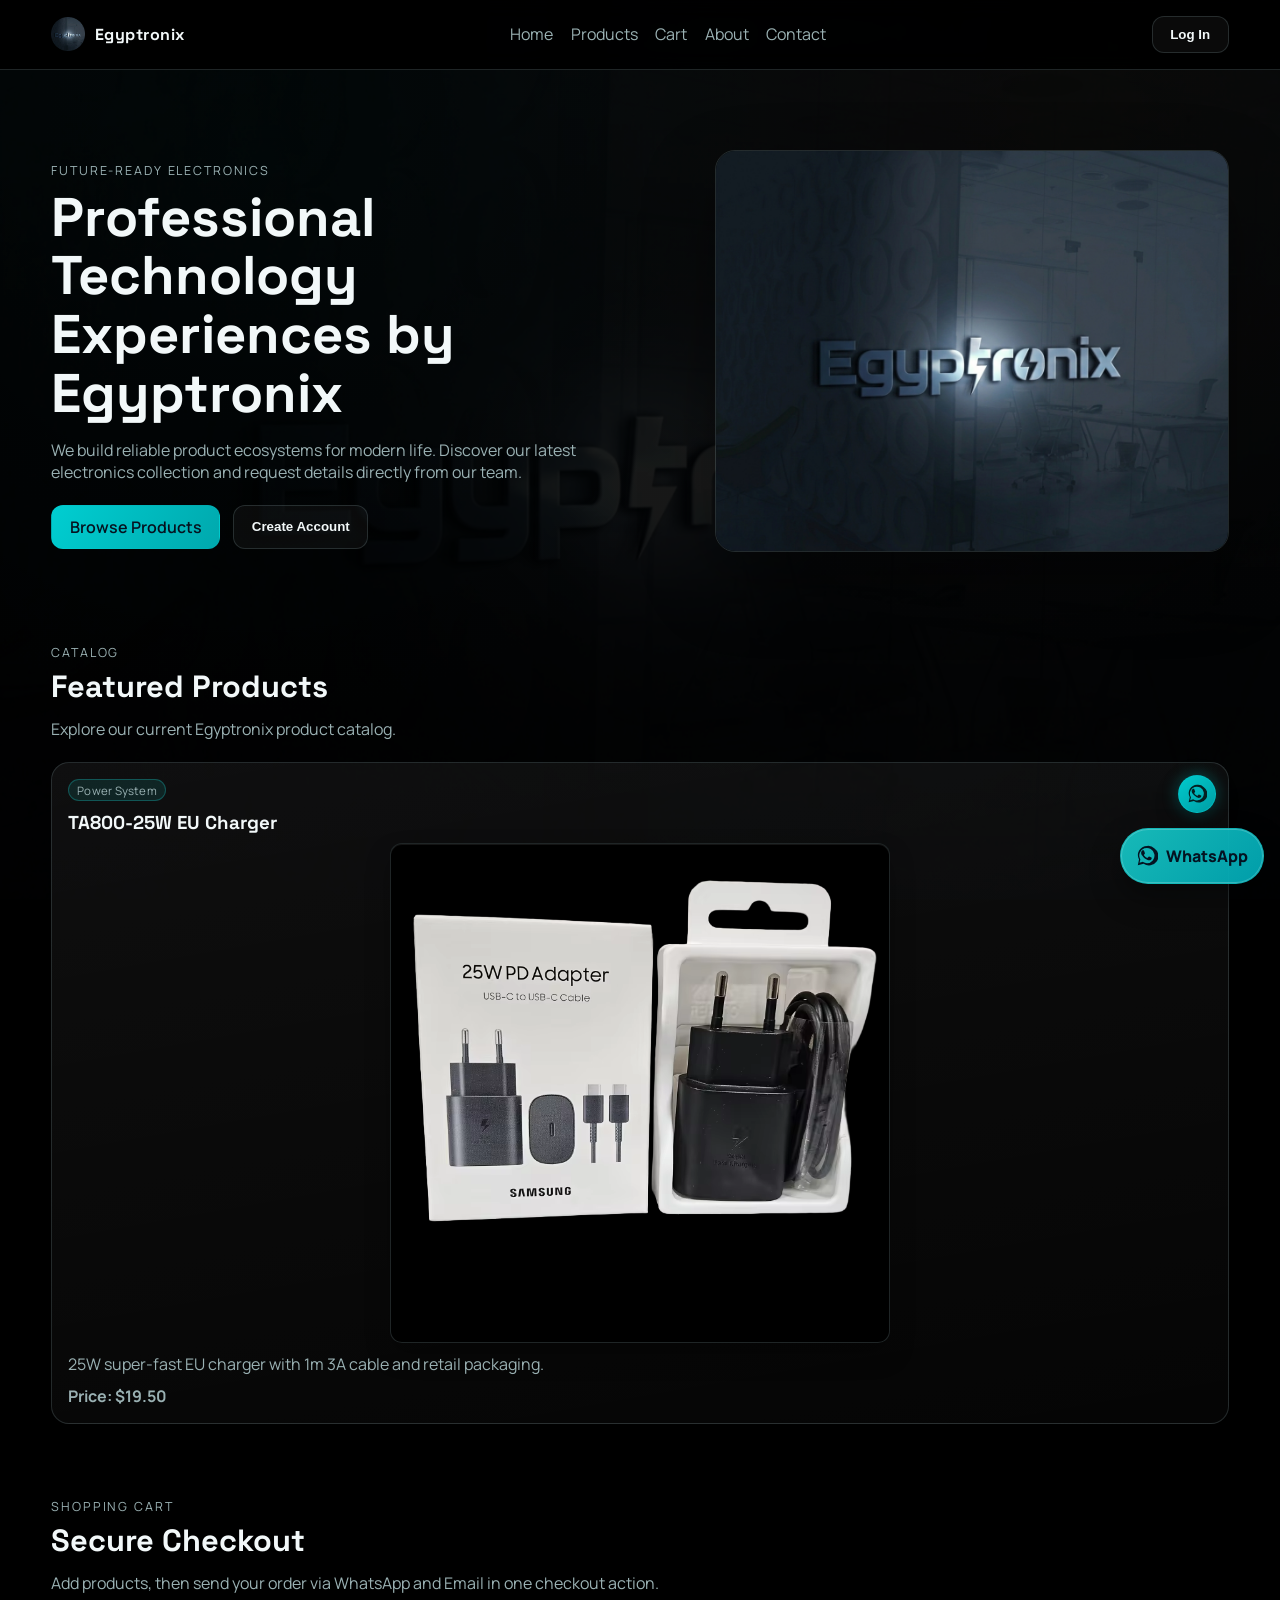
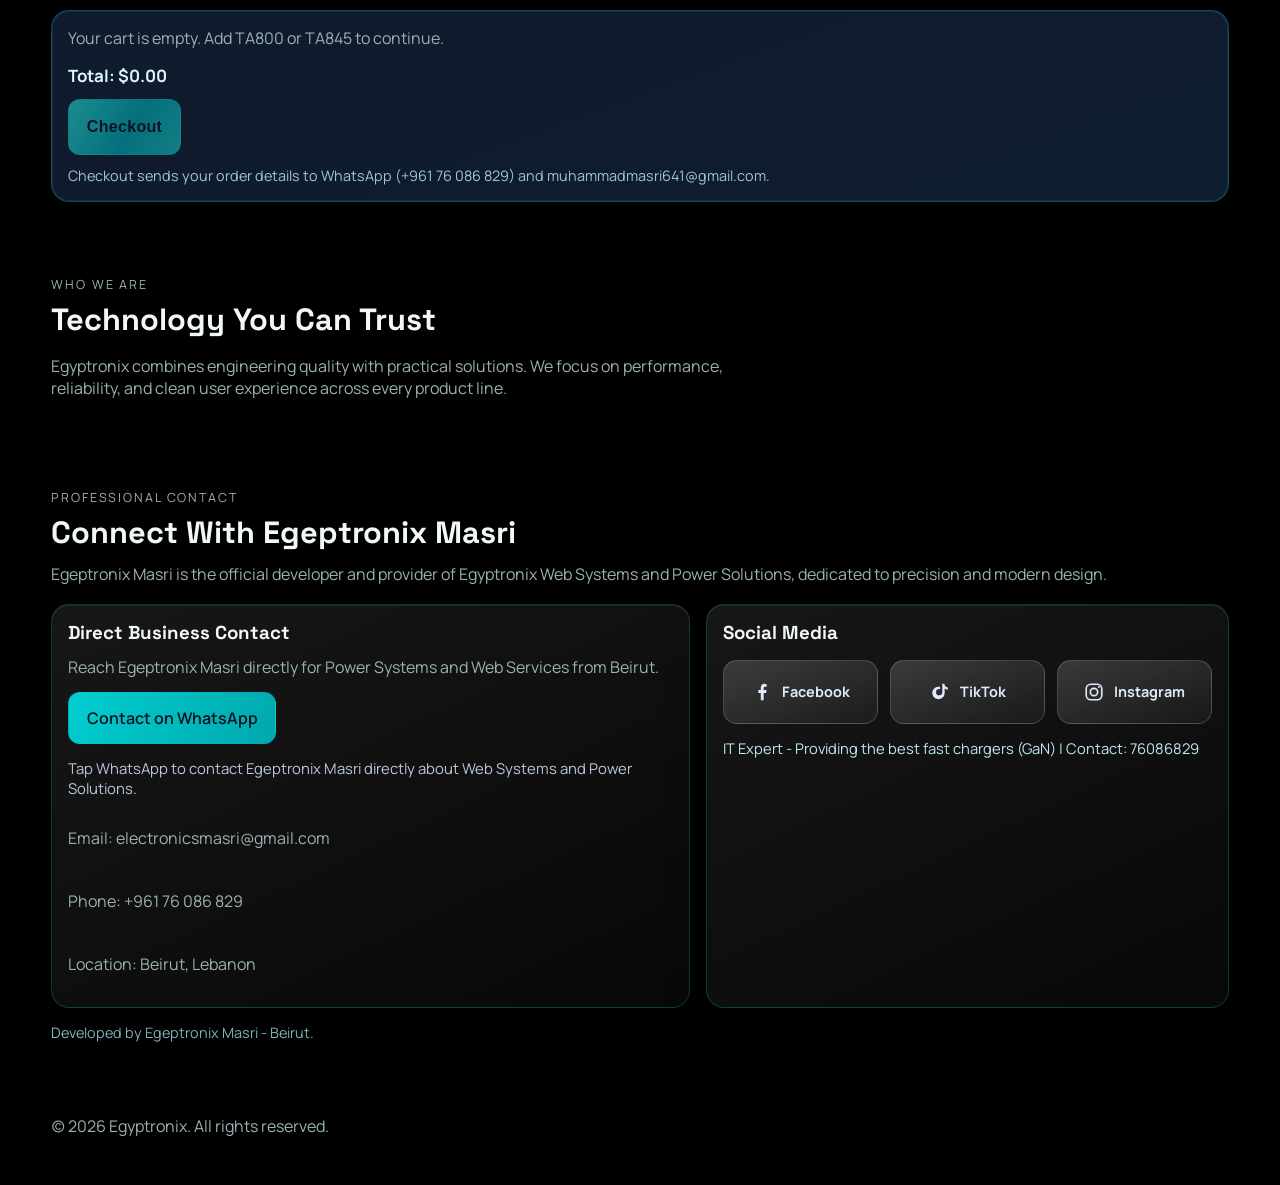
<file: index.html>
<!DOCTYPE html>
<html lang="en">

<head>
  <meta charset="UTF-8">
  <meta name="viewport" content="width=device-width, initial-scale=1.0">
  <title>Egyptronix | Smart Technology Solutions</title>
  <meta name="description"
    content="Egyptronix delivers modern electronics and smart technology solutions for homes and businesses.">
  <link rel="icon" type="image/png" href="Logo.png">
  <link rel="preconnect" href="https://fonts.googleapis.com">
  <link rel="preconnect" href="https://fonts.gstatic.com" crossorigin>
  <link
    href="https://fonts.googleapis.com/css2?family=Space+Grotesk:wght@400;500;700&family=Manrope:wght@400;600;700&display=swap"
    rel="stylesheet">
  <link rel="stylesheet" href="style.css">
</head>

<body>
  <img class="body-bg-image" src="Logo.png" alt="Egyptronix background">
  <div class="page-bg"></div>
  <header class="topbar">
    <a class="brand" href="#home" aria-label="Egyptronix Home">
      <img src="Egyptronix.png" alt="Egyptronix logo">
      <span>Egyptronix</span>
    </a>
    <nav class="nav-links" aria-label="Main navigation">
      <a href="#home">Home</a>
      <a href="#products">Products</a>
      <a href="#cart">Cart</a>
      <a href="#about">About</a>
      <a href="#contact">Contact</a>
    </nav>
    <div class="auth-actions">
      <button id="loginBtn" class="btn btn-ghost">Log In</button>
      <button id="logoutBtn" class="btn btn-ghost hidden">Log Out</button>
    </div>
  </header>

  <main>
    <section class="hero" id="home">
      <div class="hero-copy">
        <p class="kicker">Future-Ready Electronics</p>
        <h1>Professional Technology Experiences by Egyptronix</h1>
        <p>
          We build reliable product ecosystems for modern life. Discover our latest electronics collection and request
          details directly from our team.
        </p>
        <div class="hero-cta">
          <a class="btn btn-primary" href="#products">Browse Products</a>
          <button id="openRegisterBtn" class="btn btn-ghost">Create Account</button>
        </div>
      </div>
      <div class="hero-media">
        <img src="Logo.png" alt="Egyptronix technology showcase">
      </div>
    </section>

    <section class="section products" id="products">
      <div class="section-head">
        <p class="kicker">Catalog</p>
        <h2>Featured Products</h2>
        <p>Explore our current Egyptronix product catalog.</p>
      </div>
      <div id="productGrid" class="product-grid" aria-live="polite"></div>
    </section>

    <section class="section cart-section" id="cart">
      <div class="section-head">
        <p class="kicker">Shopping Cart</p>
        <h2>Secure Checkout</h2>
        <p>Add products, then send your order via WhatsApp and Email in one checkout action.</p>
      </div>
      <article class="card cart-shell">
        <div id="cartItems" class="cart-items" aria-live="polite"></div>
        <p id="cartTotal" class="cart-total">Total: $0.00</p>
        <button id="checkoutBtn" type="button" class="btn btn-checkout" disabled>Checkout</button>
        <p class="cart-note">
          Checkout sends your order details to WhatsApp (+961 76 086 829) and
          muhammadmasri641@gmail.com.
        </p>
      </article>
    </section>

    <section class="section about" id="about">
      <div class="section-head">
        <p class="kicker">Who We Are</p>
        <h2>Technology You Can Trust</h2>
      </div>
      <p>
        Egyptronix combines engineering quality with practical solutions. We focus on performance, reliability, and
        clean user experience across every product line.
      </p>
    </section>

    <section class="section admin hidden" id="adminSection">
      <div class="section-head">
        <p class="kicker">Authorization Area</p>
        <h2>Admin Panel</h2>
        <p>Only users with the <strong>admin</strong> role can access this section.</p>
      </div>
      <form id="productForm" class="card form-card">
        <h3>Add Product (Admin Only)</h3>
        <label for="productName">Product Name</label>
        <input id="productName" required>
        <label for="productDesc">Description</label>
        <textarea id="productDesc" rows="3" required></textarea>
        <label for="productCategory">Category</label>
        <input id="productCategory" required>
        <button type="submit" class="btn btn-primary">Add Product</button>
      </form>
    </section>

    <section class="section contact" id="contact">
      <div class="section-head">
        <p class="kicker">Professional Contact</p>
        <h2>Connect With Egeptronix Masri</h2>
        <p>
          Egeptronix Masri is the official developer and provider of Egyptronix Web Systems and Power Solutions,
          dedicated to precision and modern design.
        </p>
      </div>
      <div class="contact-shell">
        <article class="card contact-panel">
          <h3 class="contact-title">Direct Business Contact</h3>
          <p class="contact-intro">
            Reach Egeptronix Masri directly for Power Systems and Web Services from Beirut.
          </p>
          <a class="btn btn-primary whatsapp-direct-btn" data-whatsapp-link href="#"
            aria-label="Contact Egeptronix Masri on WhatsApp">
            Contact on WhatsApp
          </a>
          <p id="whatsAppHint" class="contact-hint">
            Instant response channel for technical consultation and project inquiries.
          </p>
          <div class="contact-grid">
            <p>Email: electronicsmasri@gmail.com</p>
            <p>Phone: +961 76 086 829</p>
            <p>Location: Beirut, Lebanon</p>
          </div>
        </article>

        <aside class="card contact-cta-board" aria-label="Egeptronix Masri social media channels">
          <h3>Social Media</h3>
          <div class="social-links" aria-label="Egeptronix Masri social media links">
            <a class="social-glass" data-social-link="facebook" href="https://www.facebook.com/EgeptronixMasri"
              target="_blank" rel="noopener noreferrer" aria-label="Open official Egeptronix Masri Facebook profile">
              <svg viewBox="0 0 24 24" aria-hidden="true">
                <path
                  d="M13.8 21v-8h2.7l.4-3.1h-3.1V8c0-.9.3-1.6 1.6-1.6h1.7V3.5A20.8 20.8 0 0 0 14.7 3c-2.4 0-4 1.5-4 4.3v2.4H8V13h2.7v8h3.1Z"
                  fill="currentColor" />
              </svg>
              <span>Facebook</span>
            </a>
            <a class="social-glass" data-social-link="tiktok" href="https://www.tiktok.com/@masrielectronics8"
              target="_blank" rel="noopener noreferrer" aria-label="Open @masrielectronics8 TikTok profile">
              <svg viewBox="0 0 24 24" aria-hidden="true">
                <path
                  d="M14.5 3v9.2a3.4 3.4 0 1 1-3.4-3.4c.3 0 .6 0 .9.1V6.4a6.8 6.8 0 1 0 5.1 6.6V8.3c1 .8 2.2 1.2 3.5 1.3V7a3.9 3.9 0 0 1-2.1-.7A4 4 0 0 1 16.8 3h-2.3Z"
                  fill="currentColor" />
              </svg>
              <span>TikTok</span>
            </a>
            <a class="social-glass" data-social-link="instagram" href="https://www.instagram.com/egyptronix"
              target="_blank" rel="noopener noreferrer" aria-label="Open Egyptronix Instagram profile">
              <svg viewBox="0 0 24 24" aria-hidden="true">
                <rect x="3.5" y="3.5" width="17" height="17" rx="5" ry="5" fill="none" stroke="currentColor"
                  stroke-width="1.8" />
                <circle cx="12" cy="12" r="4" fill="none" stroke="currentColor" stroke-width="1.8" />
                <circle cx="17.4" cy="6.6" r="1.1" fill="currentColor" />
              </svg>
              <span>Instagram</span>
            </a>
          </div>
          <p class="social-profile-note">IT Expert - Providing the best fast chargers (GaN) | Contact: 76086829</p>
        </aside>
      </div>
      <p class="developer-tag">Developed by Egeptronix Masri - Beirut.</p>
    </section>
  </main>
  <a class="whatsapp-fab" data-whatsapp-link href="#" aria-label="Open WhatsApp chat with Egeptronix Masri">
    <svg viewBox="0 0 24 24" aria-hidden="true">
      <path
        d="M20.2 3.8A9.85 9.85 0 0 0 12 1a10 10 0 0 0-8.7 14.9L2 22l6.3-1.6A10 10 0 1 0 20.2 3.8Zm-8.2 16a8.25 8.25 0 0 1-4.2-1.2l-.3-.2-3.7 1 1-3.6-.2-.3a8.3 8.3 0 1 1 7.4 4.3Zm4.6-6.2c-.3-.2-1.8-.9-2.1-1s-.5-.2-.7.2-.8 1-1 1.2-.4.2-.7 0a6.7 6.7 0 0 1-2-1.2 7.3 7.3 0 0 1-1.4-1.7c-.2-.3 0-.5.2-.7.2-.2.3-.4.5-.6.1-.2.2-.3.3-.5s0-.4 0-.5-.7-1.8-1-2.5c-.2-.6-.5-.5-.7-.5h-.6c-.2 0-.5.1-.8.4s-1 1-1 2.4 1 2.7 1.2 2.9 2 3.1 4.8 4.3c2.8 1.2 2.8.8 3.3.8.5 0 1.8-.7 2-1.4.3-.7.3-1.3.2-1.4-.2-.1-.4-.2-.7-.4Z"
        fill="currentColor" />
    </svg>
    <span>WhatsApp</span>
  </a>
  <footer class="site-footer">
    <p>(c) <span id="currentYear"></span> Egyptronix. All rights reserved.</p>
  </footer>

  <dialog id="productDetailsModal" class="product-modal">
    <article class="product-modal-card">
      <div class="product-modal-head">
        <h3 id="productModalName">Product</h3>
        <button id="closeProductModalBtn" type="button" class="btn btn-ghost product-modal-close">Close</button>
      </div>
      <p id="productModalCategory" class="pill">Category</p>

      <section class="product-modal-media product-modal-gallery" aria-label="Product image gallery">
        <img id="productModalImage" class="product-modal-image" src="TA800-25W.png" alt="Egyptronix product image">
        <div id="productModalThumbs" class="product-modal-thumbs" aria-label="Product image gallery"></div>
      </section>

      <div class="product-modal-price-offer">
        <p id="productModalPrice" class="price-note product-modal-price">Price</p>
        <span class="product-modal-discount">March Expo 10% OFF</span>
      </div>

      <p id="productModalDescription" class="product-modal-description"></p>
      <ul id="productModalSpecs" class="product-modal-specs"></ul>

      <div class="product-modal-variations">
        <section class="variation-group" aria-label="Color options">
          <p class="variation-title">Color</p>
          <div class="variation-options" data-variation-group="color">
            <button type="button" class="variation-btn" data-variation-group="color" data-variation-value="Black">Black</button>
            <button type="button" class="variation-btn" data-variation-group="color" data-variation-value="White">White</button>
          </div>
        </section>
        <section class="variation-group" aria-label="Socket options">
          <p class="variation-title">Socket Standard</p>
          <div class="variation-options" data-variation-group="socket">
            <button type="button" class="variation-btn" data-variation-group="socket" data-variation-value="EU">EU</button>
            <button type="button" class="variation-btn" data-variation-group="socket" data-variation-value="US">US</button>
          </div>
        </section>
      </div>

      <p id="productModalStatus" class="buy-confirmation" aria-live="polite">Preparing secure checkout...</p>

      <div class="product-modal-proof" aria-label="Social trust verification">
        <a id="productModalFacebook" class="proof-link" href="https://www.facebook.com/EgeptronixMasri" target="_blank"
          rel="noopener noreferrer" aria-label="Verify on Facebook">
          <svg viewBox="0 0 24 24" aria-hidden="true">
            <path
              d="M13.8 21v-8h2.7l.4-3.1h-3.1V8c0-.9.3-1.6 1.6-1.6h1.7V3.5A20.8 20.8 0 0 0 14.7 3c-2.4 0-4 1.5-4 4.3v2.4H8V13h2.7v8h3.1Z"
              fill="currentColor" />
          </svg>
          <span>Facebook</span>
        </a>
        <a id="productModalTikTok" class="proof-link" href="https://www.tiktok.com/@masrielectronics8" target="_blank"
          rel="noopener noreferrer" aria-label="Verify on TikTok">
          <svg viewBox="0 0 24 24" aria-hidden="true">
            <path
              d="M14.5 3v9.2a3.4 3.4 0 1 1-3.4-3.4c.3 0 .6 0 .9.1V6.4a6.8 6.8 0 1 0 5.1 6.6V8.3c1 .8 2.2 1.2 3.5 1.3V7a3.9 3.9 0 0 1-2.1-.7A4 4 0 0 1 16.8 3h-2.3Z"
              fill="currentColor" />
          </svg>
          <span>TikTok</span>
        </a>
      </div>

      <div class="product-modal-action-bar">
        <button id="productModalAddToCartBtn" type="button" class="btn btn-ghost modal-cart-btn"
          aria-label="Add to Cart">
          <svg viewBox="0 0 24 24" aria-hidden="true">
            <path d="M7 6h14l-1.5 8.5a2 2 0 0 1-2 1.5H9.4a2 2 0 0 1-2-1.6L5.4 4.8H3" fill="none" stroke="currentColor" stroke-width="1.8" stroke-linecap="round" stroke-linejoin="round" />
            <circle cx="10" cy="20" r="1.4" fill="currentColor" />
            <circle cx="17" cy="20" r="1.4" fill="currentColor" />
          </svg>
          <span>Add to Cart</span>
        </button>
        <button id="productModalChatBtn" type="button" class="btn btn-ghost modal-chat-btn">Chat Now</button>
        <button id="productModalStartOrderBtn" type="button" class="btn btn-primary modal-order-btn">Start Order</button>
      </div>
    </article>
  </dialog>

  <dialog id="authModal" class="auth-modal">
    <div class="modal-tabs">
      <button id="tabLogin" class="tab active">Log In</button>
      <button id="tabRegister" class="tab">Register</button>
    </div>
    <form id="loginForm" class="auth-form">
      <h3>Welcome Back</h3>
      <label for="loginEmail">Email</label>
      <input id="loginEmail" type="email" required>
      <label for="loginPassword">Password</label>
      <input id="loginPassword" type="password" required>
      <button type="submit" class="btn btn-primary">Log In</button>
    </form>
    <form id="registerForm" class="auth-form hidden">
      <h3>Create Account</h3>
      <label for="registerName">Full Name</label>
      <input id="registerName" required>
      <label for="registerEmail">Email</label>
      <input id="registerEmail" type="email" required>
      <label for="registerPassword">Password</label>
      <input id="registerPassword" type="password" minlength="6" required>
      <button type="submit" class="btn btn-primary">Register</button>
    </form>
    <button id="closeModalBtn" class="btn btn-ghost btn-close">Close</button>
  </dialog>

  <script src="script.js"></script>
</body>

</html>
</file>
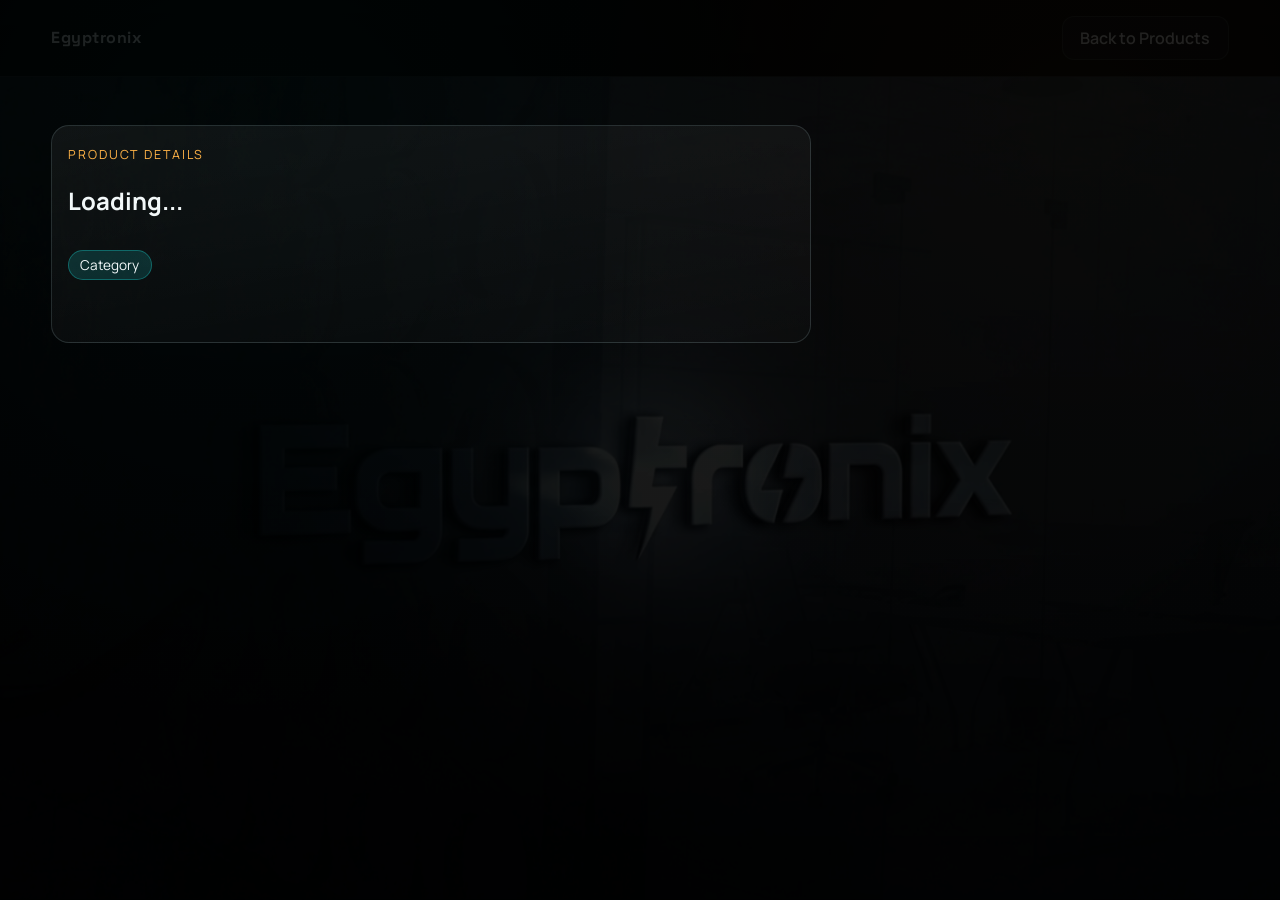
<file: details.html>
<!DOCTYPE html>
<html lang="en">

<head>
  <meta charset="UTF-8">
  <meta name="viewport" content="width=device-width, initial-scale=1.0">
  <title>Product Details | Egyptronix</title>
  <link rel="icon" type="image/png" href="Logo.png">
  <link rel="preconnect" href="https://fonts.googleapis.com">
  <link rel="preconnect" href="https://fonts.gstatic.com" crossorigin>
  <link
    href="https://fonts.googleapis.com/css2?family=Space+Grotesk:wght@400;500;700&family=Manrope:wght@400;600;700&display=swap"
    rel="stylesheet">
  <link rel="stylesheet" href="style.css">
</head>

<body class="details-body">
  <img class="body-bg-image" src="Logo.png" alt="Egyptronix background">
  <div class="page-bg"></div>
  <header class="topbar">
    <a class="brand" href="index.html" aria-label="Back to Egyptronix Home">
      <span>Egyptronix</span>
    </a>
    <a class="btn btn-ghost" href="index.html#products">Back to Products</a>
  </header>

  <main class="details-main">
    <article id="detailsCard" class="card details-card">
      <p class="kicker">Product Details</p>
      <h1 id="detailsName">Loading...</h1>
      <p id="detailsCategory" class="pill">Category</p>
      <div class="details-media">
        <p id="detailsPrice" class="price-note details-price hidden"></p>
      </div>
      <p id="detailsDescription"></p>

      <section id="videoPreviewCard" class="video-preview-card" aria-hidden="true">
        <p class="kicker">Video Preview</p>
        <h3 id="videoPreviewTitle">Watch The Product In Action</h3>
        <p id="videoPreviewDescription">
          See how this charger performs in a real-world review before placing your order.
        </p>
        <a id="videoPreviewLink" class="btn btn-primary video-preview-btn" href="#" target="_blank"
          rel="noopener noreferrer">
          Open TikTok Review
        </a>
      </section>
    </article>
  </main>

  <script src="script.js"></script>
</body>

</html>
</file>
<file: style.css>
:root {
  --bg: #000000;
  --bg-soft: #111111;
  --panel: #141414;
  --panel-alt: #1d1d1d;
  --text: #f2f8f9;
  --muted: #9ab1b3;
  --line: rgba(120, 144, 146, 0.26);
  --accent: #00ced1;
  --accent-2: #ffb347;
  --danger: #ff6b6b;
}

* {
  box-sizing: border-box;
}

html,
body {
  margin: 0;
  min-height: 100%;
  scroll-behavior: smooth;
}

body {
  font-family: "Manrope", sans-serif;
  color: var(--text);
  background: var(--bg);
}

.body-bg-image {
  position: fixed;
  inset: 0;
  width: 100%;
  height: 100%;
  object-fit: cover;
  z-index: 0;
  pointer-events: none;
  user-select: none;
}

.page-bg {
  position: fixed;
  inset: 0;
  z-index: 1;
  pointer-events: none;
  background:
    linear-gradient(rgba(0, 0, 0, 0.86), rgba(0, 0, 0, 0.94)),
    radial-gradient(circle at 20% 18%, rgba(0, 206, 209, 0.18), transparent 44%),
    radial-gradient(circle at 84% 14%, rgba(255, 179, 71, 0.12), transparent 40%);
}

.topbar,
main,
.site-footer,
.auth-modal {
  position: relative;
  z-index: 2;
}

.topbar {
  position: sticky;
  top: 0;
  z-index: 20;
  display: flex;
  align-items: center;
  justify-content: space-between;
  gap: 1rem;
  padding: 1rem 4vw;
  background: rgba(0, 0, 0, 0.9);
  backdrop-filter: blur(10px);
  border-bottom: 1px solid var(--line);
}

.brand {
  display: inline-flex;
  align-items: center;
  gap: 0.6rem;
  color: var(--text);
  text-decoration: none;
  font-family: "Space Grotesk", sans-serif;
  font-weight: 700;
  letter-spacing: 0.03em;
}

.brand img {
  width: 34px;
  height: 34px;
  object-fit: contain;
}

.nav-links {
  display: flex;
  align-items: center;
  gap: 1.1rem;
}

.nav-links a {
  color: var(--muted);
  text-decoration: none;
  transition: color 0.2s ease;
}

.nav-links a:hover {
  color: var(--text);
}

.auth-actions {
  display: flex;
  gap: 0.6rem;
}

.btn {
  border: 1px solid var(--line);
  border-radius: 12px;
  padding: 0.62rem 1.1rem;
  font-weight: 600;
  cursor: pointer;
  text-decoration: none;
  display: inline-flex;
  justify-content: center;
  align-items: center;
}

.btn-primary {
  background: linear-gradient(120deg, var(--accent), #00a8ad);
  color: #06121f;
  border-color: transparent;
}

.btn-ghost {
  background: rgba(255, 255, 255, 0.04);
  color: var(--text);
}

.hero {
  padding: 5rem 4vw 3rem;
  display: grid;
  grid-template-columns: 1.1fr 0.9fr;
  gap: 2.2rem;
  align-items: center;
}

.hero-copy h1 {
  font-family: "Space Grotesk", sans-serif;
  font-size: clamp(2rem, 3vw + 1rem, 3.4rem);
  line-height: 1.08;
  margin: 0.5rem 0 1rem;
}

.hero-copy p {
  color: var(--muted);
  max-width: 56ch;
}

.kicker {
  display: inline-block;
  text-transform: uppercase;
  letter-spacing: 0.15em;
  color: var(--accent-2);
  font-size: 0.78rem;
  margin: 0;
}

.hero-cta {
  display: flex;
  flex-wrap: wrap;
  gap: 0.8rem;
  margin-top: 1.4rem;
}

.hero-media img {
  width: 100%;
  border-radius: 20px;
  border: 1px solid var(--line);
  box-shadow: 0 30px 70px rgba(0, 0, 0, 0.35);
}

.section {
  padding: 2.2rem 4vw;
}

.section-head h2 {
  font-family: "Space Grotesk", sans-serif;
  margin: 0.35rem 0 0.7rem;
  font-size: clamp(1.4rem, 2.4vw, 2rem);
}

.section-head p {
  color: var(--muted);
  margin: 0;
}

.product-grid {
  margin-top: 1.4rem;
  display: grid;
  grid-template-columns: repeat(auto-fit, minmax(240px, 1fr));
  gap: 1rem;
}

.card {
  background: linear-gradient(170deg, rgba(255, 255, 255, 0.06), rgba(255, 255, 255, 0.02));
  border: 1px solid var(--line);
  border-radius: 18px;
  padding: 1rem;
}

.product-card {
  position: relative;
  display: grid;
  gap: 0.6rem;
  align-content: start;
}

.product-card--interactive {
  cursor: pointer;
  transition: transform 0.2s ease, box-shadow 0.2s ease, border-color 0.2s ease;
}

.product-card--interactive:hover,
.product-card--interactive:focus-visible {
  border-color: rgba(0, 206, 209, 0.42);
  box-shadow:
    0 14px 28px rgba(0, 0, 0, 0.32),
    0 0 20px rgba(0, 206, 209, 0.18);
  transform: translateY(-2px);
  outline: none;
}

.product-card--interactive.is-pressed {
  transform: scale(0.987);
}

.card-whatsapp-icon {
  position: absolute;
  top: 0.72rem;
  right: 0.72rem;
  z-index: 4;
  width: 38px;
  height: 38px;
  border: 1px solid rgba(0, 206, 209, 0.48);
  border-radius: 999px;
  background: linear-gradient(140deg, rgba(0, 206, 209, 0.98), rgba(0, 166, 173, 0.95));
  color: #041f21;
  display: inline-flex;
  align-items: center;
  justify-content: center;
  cursor: pointer;
  box-shadow:
    0 10px 22px rgba(0, 0, 0, 0.34),
    0 0 16px rgba(0, 206, 209, 0.36);
  transition: transform 0.2s ease, box-shadow 0.2s ease;
}

.card-whatsapp-icon svg {
  width: 20px;
  height: 20px;
}

.card-whatsapp-icon:hover,
.card-whatsapp-icon:focus-visible {
  transform: translateY(-1px);
  box-shadow:
    0 12px 24px rgba(0, 0, 0, 0.38),
    0 0 20px rgba(0, 206, 209, 0.52);
  outline: none;
}

.product-card h3 {
  margin: 0;
  font-family: "Space Grotesk", sans-serif;
}

.product-media {
  width: min(100%, 500px);
  margin-inline: auto;
  aspect-ratio: 1 / 1;
  display: grid;
  place-items: center;
  border-radius: 12px;
  overflow: hidden;
  border: 1px solid var(--line);
  background: #000000;
  box-shadow:
    0 12px 24px rgba(0, 0, 0, 0.28),
    0 1px 0 rgba(255, 255, 255, 0.08) inset;
}

.product-image {
  width: 100%;
  height: 100%;
  display: block;
  object-fit: contain;
  object-position: center center;
  opacity: 0;
  transform: scale(1.015);
  transition: opacity 0.36s ease, transform 0.42s ease;
}

.product-image--fallback {
  object-fit: contain;
  padding: 0.8rem;
}

.product-image.is-loading,
.details-product-image.is-loading {
  opacity: 0;
}

.product-image.is-loaded,
.details-product-image.is-loaded {
  opacity: 1;
  transform: scale(1);
}

.product-card p {
  margin: 0;
  color: var(--muted);
}

.pill {
  display: inline-block;
  padding: 0.3rem 0.7rem;
  border-radius: 999px;
  background: rgba(24, 193, 191, 0.18);
  border: 1px solid rgba(24, 193, 191, 0.4);
  width: fit-content;
  font-size: 0.85rem;
}

.product-card .pill {
  padding: 0.16rem 0.5rem;
  font-size: 0.72rem;
  letter-spacing: 0.02em;
  background: rgba(24, 193, 191, 0.12);
  border-color: rgba(24, 193, 191, 0.32);
}

.price-note {
  font-weight: 700;
  color: var(--accent-2);
}

.buy-now-btn {
  gap: 0.48rem;
  min-height: 46px;
  box-shadow:
    0 10px 20px rgba(0, 0, 0, 0.26),
    0 0 18px rgba(24, 193, 191, 0.3);
}

.buy-now-btn svg {
  width: 18px;
  height: 18px;
  flex: 0 0 auto;
}

.buy-now-btn:hover,
.buy-now-btn:focus-visible {
  box-shadow:
    0 12px 24px rgba(0, 0, 0, 0.34),
    0 0 24px rgba(24, 193, 191, 0.46);
}

.buy-confirmation {
  margin-top: 0.58rem;
  padding: 0 0.75rem;
  border-radius: 12px;
  border: 1px solid transparent;
  background: linear-gradient(155deg, rgba(24, 193, 191, 0.1), rgba(16, 33, 54, 0.62));
  backdrop-filter: blur(8px);
  color: #cbeef5;
  font-size: 0.9rem;
  opacity: 0;
  max-height: 0;
  overflow: hidden;
  transform: translateY(8px);
  transition:
    opacity 0.24s ease,
    max-height 0.24s ease,
    transform 0.24s ease,
    padding 0.24s ease,
    border-color 0.24s ease;
}

.buy-confirmation.is-visible {
  opacity: 1;
  max-height: 72px;
  transform: translateY(0);
  padding: 0.62rem 0.75rem;
  border-color: rgba(24, 193, 191, 0.34);
}

.product-modal-proof {
  display: flex;
  gap: 0.55rem;
  flex-wrap: wrap;
}

.proof-link {
  display: inline-flex;
  align-items: center;
  gap: 0.35rem;
  min-height: 34px;
  padding: 0.35rem 0.52rem;
  border-radius: 10px;
  border: 1px solid rgba(255, 255, 255, 0.16);
  color: #d6e7ff;
  text-decoration: none;
  font-size: 0.8rem;
  background: rgba(255, 255, 255, 0.04);
  transition: color 0.2s ease, border-color 0.2s ease, box-shadow 0.2s ease;
}

.proof-link svg {
  width: 15px;
  height: 15px;
  flex: 0 0 auto;
}

.proof-link:hover,
.proof-link:focus-visible {
  color: var(--accent);
  border-color: rgba(24, 193, 191, 0.44);
  box-shadow: 0 0 14px rgba(24, 193, 191, 0.28);
  outline: none;
}

.about p {
  color: var(--muted);
  max-width: 70ch;
}

.form-card {
  max-width: 520px;
  display: grid;
  gap: 0.5rem;
}

input,
textarea {
  width: 100%;
  border-radius: 10px;
  border: 1px solid var(--line);
  background: rgba(255, 255, 255, 0.04);
  color: var(--text);
  padding: 0.65rem 0.75rem;
  font-family: inherit;
}

.contact-shell {
  margin-top: 1.2rem;
  display: grid;
  grid-template-columns: 1fr;
  gap: 1rem;
}

.cart-shell {
  margin-top: 1rem;
  background: linear-gradient(160deg, rgba(17, 29, 48, 0.92), rgba(16, 33, 54, 0.88));
  border: 1px solid rgba(24, 193, 191, 0.28);
  box-shadow:
    0 0 0 1px rgba(24, 193, 191, 0.12) inset,
    0 20px 40px rgba(0, 0, 0, 0.32);
}

.cart-items {
  display: grid;
  gap: 0.65rem;
}

.cart-item-row {
  display: flex;
  align-items: center;
  justify-content: space-between;
  gap: 0.7rem;
  border: 1px solid rgba(255, 255, 255, 0.12);
  border-radius: 12px;
  padding: 0.62rem 0.72rem;
  background: rgba(255, 255, 255, 0.03);
}

.cart-item-meta {
  min-width: 0;
}

.cart-item-name,
.cart-item-qty {
  margin: 0;
}

.cart-item-name {
  font-weight: 700;
}

.cart-item-qty {
  margin-top: 0.2rem;
  color: var(--muted);
  font-size: 0.9rem;
}

.cart-remove-btn {
  padding: 0.5rem 0.75rem;
  min-height: 40px;
}

.cart-empty {
  margin: 0;
  color: var(--muted);
}

.cart-total {
  margin: 0.95rem 0 0;
  font-size: 1.06rem;
  font-weight: 700;
  color: #dffaff;
}

.btn-checkout {
  margin-top: 0.75rem;
  min-height: 56px;
  font-size: 1rem;
  font-weight: 800;
  letter-spacing: 0.02em;
  color: #06121f;
  border: 1px solid rgba(24, 193, 191, 0.5);
  background:
    linear-gradient(120deg, #22d9d2, #00a7b4 55%, #18c1bf);
  box-shadow:
    0 12px 24px rgba(0, 0, 0, 0.26),
    0 0 0 1px rgba(255, 255, 255, 0.2) inset,
    0 0 18px rgba(24, 193, 191, 0.36);
}

.btn-checkout:hover:not(:disabled),
.btn-checkout:focus-visible:not(:disabled) {
  transform: translateY(-1px);
  box-shadow:
    0 16px 30px rgba(0, 0, 0, 0.34),
    0 0 0 1px rgba(255, 255, 255, 0.2) inset,
    0 0 24px rgba(24, 193, 191, 0.5);
  outline: none;
}

.btn-checkout:disabled {
  opacity: 0.6;
  cursor: not-allowed;
  box-shadow: none;
}

.cart-note {
  margin: 0.7rem 0 0;
  color: #9fc6d3;
  font-size: 0.9rem;
}

.contact-panel,
.contact-cta-board {
  background: linear-gradient(155deg, rgba(255, 255, 255, 0.09), rgba(255, 255, 255, 0.03));
  border: 1px solid rgba(24, 193, 191, 0.24);
  box-shadow:
    0 18px 38px rgba(0, 0, 0, 0.34),
    0 1px 0 rgba(255, 255, 255, 0.08) inset;
  backdrop-filter: blur(10px);
}

.contact-title {
  margin: 0 0 0.7rem;
  font-family: "Space Grotesk", sans-serif;
}

.contact-intro {
  margin: 0;
  color: var(--muted);
  max-width: 62ch;
}

.whatsapp-direct-btn {
  margin-top: 0.9rem;
  min-height: 52px;
  width: fit-content;
}

.social-links {
  margin-top: 0.95rem;
  display: grid;
  gap: 0.75rem;
  grid-template-columns: repeat(2, minmax(0, 1fr));
}

.social-glass {
  display: inline-flex;
  align-items: center;
  justify-content: center;
  gap: 0.55rem;
  min-height: 64px;
  padding: 0.7rem 0.78rem;
  border-radius: 14px;
  border: 1px solid rgba(255, 255, 255, 0.18);
  background: linear-gradient(160deg, rgba(255, 255, 255, 0.17), rgba(255, 255, 255, 0.04));
  color: #deebff;
  text-decoration: none;
  transition: transform 0.25s ease, box-shadow 0.25s ease, border-color 0.25s ease, color 0.25s ease;
}

.social-glass svg {
  width: 22px;
  height: 22px;
  flex: 0 0 auto;
}

.social-glass span {
  font-size: 0.9rem;
  font-weight: 700;
}

.social-glass:hover,
.social-glass:focus-visible {
  transform: translateY(-2px);
  color: var(--accent);
  border-color: rgba(24, 193, 191, 0.54);
  box-shadow:
    0 0 0 1px rgba(24, 193, 191, 0.46) inset,
    0 0 22px rgba(24, 193, 191, 0.34);
  outline: none;
}

.social-profile-note {
  margin: 0.85rem 0 0;
  color: #bce8ef;
  line-height: 1.5;
  font-size: 0.92rem;
}

.contact-hint {
  margin: 0.85rem 0 0;
  color: #b8c7dc;
  font-size: 0.93rem;
}

.contact-grid {
  margin-top: 0.85rem;
  display: grid;
  gap: 0.55rem;
  color: var(--muted);
}

.contact-cta-board h3 {
  margin: 0 0 0.9rem;
  font-family: "Space Grotesk", sans-serif;
}

.developer-tag {
  margin: 0.95rem 0 0;
  color: #8dc8d3;
  font-size: 0.9rem;
}

.whatsapp-fab {
  position: fixed;
  right: 1rem;
  bottom: 1rem;
  z-index: 32;
  display: inline-flex;
  align-items: center;
  gap: 0.5rem;
  min-height: 56px;
  padding: 0.72rem 0.95rem;
  border-radius: 999px;
  border: 1px solid rgba(24, 193, 191, 0.42);
  background: linear-gradient(135deg, rgba(24, 193, 191, 0.96), rgba(0, 167, 180, 0.94));
  color: #041321;
  font-weight: 800;
  text-decoration: none;
  box-shadow:
    0 14px 30px rgba(0, 0, 0, 0.38),
    0 0 0 1px rgba(255, 255, 255, 0.2) inset;
  transition: transform 0.2s ease, box-shadow 0.2s ease;
}

.whatsapp-fab svg {
  width: 22px;
  height: 22px;
}

.whatsapp-fab:hover,
.whatsapp-fab:focus-visible {
  transform: translateY(-2px);
  box-shadow:
    0 18px 36px rgba(0, 0, 0, 0.42),
    0 0 24px rgba(24, 193, 191, 0.5);
  outline: none;
}

.site-footer {
  padding: 1.4rem 4vw 2rem;
  color: var(--muted);
}

.product-modal {
  width: min(820px, calc(100vw - 1.2rem));
  border: 1px solid rgba(0, 206, 209, 0.34);
  border-radius: 20px;
  background: linear-gradient(170deg, rgba(15, 15, 15, 0.97), rgba(5, 5, 5, 0.97));
  color: var(--text);
  padding: 0;
  overflow: hidden;
}

.product-modal::backdrop {
  background:
    radial-gradient(circle at 20% 20%, rgba(0, 206, 209, 0.18), transparent 40%),
    rgba(0, 0, 0, 0.78);
  backdrop-filter: blur(4px);
}

.product-modal-card {
  padding: 1rem 1rem 0;
  display: grid;
  gap: 0.78rem;
  max-height: min(86vh, 880px);
  overflow-y: auto;
}

.product-modal[open] .product-modal-card {
  animation: modal-fade-in 220ms ease both;
}

.product-modal-head {
  display: flex;
  align-items: center;
  justify-content: space-between;
  gap: 0.6rem;
}

.product-modal-close {
  min-height: 40px;
}

.product-modal-gallery {
  padding: 0.6rem;
  border-radius: 14px;
  border: 1px solid rgba(0, 206, 209, 0.22);
  background:
    linear-gradient(145deg, rgba(12, 12, 12, 0.96), rgba(6, 6, 6, 0.95)),
    radial-gradient(circle at 18% 16%, rgba(0, 206, 209, 0.08), transparent 42%);
  box-shadow: 0 12px 26px rgba(0, 0, 0, 0.3);
}

.product-modal-card h3 {
  margin: 0;
  font-family: "Space Grotesk", sans-serif;
}

.product-modal-price {
  margin: 0;
  color: #e5fdfd;
  font-size: 1.15rem;
}

.product-modal-price-offer {
  display: flex;
  align-items: center;
  justify-content: space-between;
  gap: 0.55rem;
  flex-wrap: wrap;
}

.product-modal-discount {
  display: inline-flex;
  align-items: center;
  min-height: 30px;
  padding: 0.32rem 0.62rem;
  border-radius: 999px;
  font-size: 0.82rem;
  font-weight: 700;
  color: #dcfeff;
  border: 1px solid rgba(0, 206, 209, 0.52);
  background: linear-gradient(135deg, rgba(0, 206, 209, 0.2), rgba(0, 206, 209, 0.08));
}

.product-modal-media {
  width: 100%;
  display: grid;
  gap: 0.52rem;
  justify-items: center;
}

.product-modal-image {
  width: min(100%, 420px);
  aspect-ratio: 1 / 1;
  max-height: min(340px, 72vh);
  border-radius: 12px;
  border: 1px solid var(--line);
  display: block;
  object-fit: cover;
  object-position: center center;
  opacity: 0;
  transform: scale(1.015);
  transition: opacity 0.36s ease, transform 0.42s ease;
  background:
    linear-gradient(145deg, rgba(22, 22, 22, 0.96), rgba(10, 10, 10, 0.92)),
    radial-gradient(circle at 18% 16%, rgba(0, 206, 209, 0.14), transparent 42%);
}

.product-modal-image--fallback {
  object-fit: cover;
  padding: 0;
}

.product-modal-thumbs {
  display: grid;
  grid-template-columns: repeat(2, minmax(88px, 112px));
  justify-content: center;
  gap: 0.5rem;
}

.modal-thumb {
  width: 100%;
  border: 1px solid rgba(255, 255, 255, 0.18);
  border-radius: 10px;
  padding: 0.24rem;
  background: rgba(255, 255, 255, 0.03);
  cursor: pointer;
  transition: border-color 0.2s ease, box-shadow 0.2s ease, transform 0.2s ease;
}

.modal-thumb:hover,
.modal-thumb:focus-visible {
  border-color: rgba(0, 206, 209, 0.55);
  box-shadow: 0 0 0 1px rgba(0, 206, 209, 0.28) inset;
  transform: translateY(-1px);
  outline: none;
}

.modal-thumb.is-active {
  border-color: rgba(0, 206, 209, 0.8);
  box-shadow:
    0 0 0 1px rgba(0, 206, 209, 0.38) inset,
    0 0 16px rgba(0, 206, 209, 0.22);
}

.modal-thumb-image {
  width: 100%;
  aspect-ratio: 1 / 1;
  display: block;
  border-radius: 8px;
  object-fit: cover;
  object-position: center center;
  opacity: 0;
  transform: scale(1.01);
  transition: opacity 0.3s ease, transform 0.3s ease;
}

.modal-thumb-image.is-loaded {
  opacity: 1;
  transform: scale(1);
}

.modal-thumb-image--fallback {
  object-fit: cover;
  padding: 0;
}

.standard-fit-image {
  object-position: center center;
}

.standard-fit-image.standard-fit--cover {
  object-fit: cover !important;
}

.standard-fit-image.standard-fit--contain {
  object-fit: contain !important;
}

.product-modal-description {
  margin: 0;
  color: var(--muted);
}

.product-modal-specs {
  margin: 0;
  padding: 0;
  list-style: none;
  display: grid;
  gap: 0.45rem;
}

.product-modal-specs li {
  display: grid;
  grid-template-columns: minmax(130px, 160px) 1fr;
  gap: 0.5rem;
  border-radius: 10px;
  border: 1px solid rgba(255, 255, 255, 0.08);
  background: rgba(255, 255, 255, 0.02);
  padding: 0.5rem 0.62rem;
}

.modal-spec-key {
  color: #b7dde0;
  font-weight: 700;
}

.modal-spec-value {
  color: #deefef;
}

.product-modal-variations {
  display: grid;
  gap: 0.55rem;
}

.variation-group {
  display: grid;
  gap: 0.4rem;
}

.variation-title {
  margin: 0;
  font-size: 0.92rem;
  color: #cae7e8;
  font-weight: 700;
}

.variation-options {
  display: flex;
  flex-wrap: wrap;
  gap: 0.45rem;
}

.variation-btn {
  min-height: 40px;
  padding: 0.45rem 0.78rem;
  border-radius: 10px;
  border: 1px solid rgba(255, 255, 255, 0.18);
  background: rgba(255, 255, 255, 0.04);
  color: var(--text);
  font-weight: 600;
  cursor: pointer;
  transition: border-color 0.2s ease, box-shadow 0.2s ease, transform 0.2s ease, color 0.2s ease;
}

.variation-btn:hover,
.variation-btn:focus-visible {
  border-color: rgba(0, 206, 209, 0.52);
  box-shadow: 0 0 14px rgba(0, 206, 209, 0.18);
  transform: translateY(-1px);
  outline: none;
}

.variation-btn.is-active {
  color: #021315;
  border-color: transparent;
  background: linear-gradient(130deg, rgba(0, 206, 209, 0.96), rgba(0, 166, 173, 0.95));
  box-shadow: 0 0 16px rgba(0, 206, 209, 0.24);
}

.product-modal-action-bar {
  position: sticky;
  bottom: 0;
  z-index: 3;
  margin-top: 0.4rem;
  padding: 0.75rem 0 0.95rem;
  display: grid;
  grid-template-columns: repeat(3, minmax(0, 1fr));
  gap: 0.56rem;
  border-top: 1px solid rgba(0, 206, 209, 0.2);
  background:
    linear-gradient(180deg, rgba(5, 5, 5, 0), rgba(5, 5, 5, 0.92) 22%, rgba(5, 5, 5, 0.98));
  backdrop-filter: blur(8px);
}

.product-modal-action-bar .btn {
  min-height: 50px;
  font-weight: 700;
}

.modal-cart-btn {
  gap: 0.35rem;
  padding-inline: 0.72rem;
}

.modal-cart-btn svg {
  width: 18px;
  height: 18px;
  flex: 0 0 auto;
}

.modal-chat-btn {
  border-color: rgba(0, 206, 209, 0.42);
  color: #dcf8f8;
  box-shadow: 0 0 16px rgba(0, 206, 209, 0.14);
}

.modal-chat-btn:hover,
.modal-chat-btn:focus-visible {
  border-color: rgba(0, 206, 209, 0.66);
  box-shadow: 0 0 22px rgba(0, 206, 209, 0.24);
}

.modal-order-btn {
  border-color: transparent;
  color: #032223;
  background: linear-gradient(120deg, #00ced1, #ff9f43);
  box-shadow:
    0 10px 24px rgba(0, 0, 0, 0.3),
    0 0 16px rgba(0, 206, 209, 0.2);
}

.modal-order-btn:hover,
.modal-order-btn:focus-visible {
  box-shadow:
    0 12px 28px rgba(0, 0, 0, 0.35),
    0 0 20px rgba(255, 159, 67, 0.34);
}

@keyframes modal-fade-in {
  from {
    opacity: 0;
    transform: translateY(12px) scale(0.985);
  }
  to {
    opacity: 1;
    transform: translateY(0) scale(1);
  }
}

.auth-modal {
  width: min(460px, calc(100vw - 2rem));
  border: 1px solid var(--line);
  border-radius: 16px;
  background: var(--panel);
  color: var(--text);
  padding: 1rem;
}

.auth-modal::backdrop {
  background: rgba(0, 0, 0, 0.65);
}

.modal-tabs {
  display: flex;
  gap: 0.45rem;
  margin-bottom: 1rem;
}

.tab {
  flex: 1;
  border: 1px solid var(--line);
  background: transparent;
  color: var(--muted);
  padding: 0.5rem 0.65rem;
  border-radius: 10px;
  cursor: pointer;
}

.tab.active {
  background: var(--panel-alt);
  color: var(--text);
}

.auth-form {
  display: grid;
  gap: 0.55rem;
}

.btn-close {
  margin-top: 1rem;
  width: 100%;
}

.details-body .topbar {
  position: static;
}

.details-main {
  padding: 3rem 4vw;
}

.details-card {
  max-width: 760px;
}

.details-media {
  width: min(320px, 100%);
  margin: 0.9rem auto 0;
  display: grid;
  gap: 0.6rem;
}

.details-product-image {
  width: 100%;
  aspect-ratio: 1 / 1;
  display: block;
  margin: 0;
  border-radius: 12px;
  border: 1px solid var(--line);
  background:
    linear-gradient(145deg, rgba(17, 29, 48, 0.95), rgba(9, 16, 27, 0.9)),
    radial-gradient(circle at 18% 16%, rgba(24, 193, 191, 0.12), transparent 42%);
  object-fit: cover;
  opacity: 0;
  transform: scale(1.015);
  transition: opacity 0.36s ease, transform 0.42s ease;
  box-shadow:
    0 14px 34px rgba(0, 0, 0, 0.38),
    0 1px 0 rgba(255, 255, 255, 0.08) inset;
}

.details-product-image--fallback {
  object-fit: contain;
  padding: 0.8rem;
}

.details-price {
  width: 100%;
  margin: 0;
  text-align: center;
  border-radius: 12px;
  padding: 0.52rem 0.72rem;
  border: 1px solid rgba(255, 209, 102, 0.35);
  background: linear-gradient(135deg, rgba(255, 209, 102, 0.16), rgba(255, 209, 102, 0.07));
}

.video-preview-card {
  margin-top: 0;
  padding: 0 1rem;
  border: 1px solid transparent;
  border-radius: 14px;
  background: linear-gradient(150deg, rgba(24, 193, 191, 0.08), rgba(20, 36, 61, 0.58));
  box-shadow: 0 14px 30px rgba(0, 0, 0, 0.26);
  opacity: 0;
  max-height: 0;
  overflow: hidden;
  pointer-events: none;
  transform: translateY(14px);
  transition:
    opacity 0.34s ease,
    transform 0.34s ease,
    max-height 0.34s ease,
    margin-top 0.34s ease,
    padding 0.34s ease,
    border-color 0.34s ease;
}

.video-preview-card h3 {
  margin: 0.4rem 0 0.5rem;
  font-family: "Space Grotesk", sans-serif;
}

.video-preview-card p {
  margin: 0;
  color: var(--muted);
}

.video-preview-card.is-visible {
  margin-top: 1rem;
  padding: 1rem;
  border-color: rgba(24, 193, 191, 0.32);
  opacity: 1;
  max-height: 340px;
  pointer-events: auto;
  transform: translateY(0);
}

.video-preview-btn {
  margin-top: 0.85rem;
}

.hidden {
  display: none !important;
}

@media (max-width: 900px) {
  .hero {
    grid-template-columns: 1fr;
    padding-top: 2.8rem;
  }

  .topbar {
    flex-wrap: wrap;
  }

  .nav-links {
    order: 3;
    width: 100%;
    justify-content: center;
  }

  .details-product-image {
    width: 100%;
  }

  .card-whatsapp-icon {
    width: 36px;
    height: 36px;
    top: 0.62rem;
    right: 0.62rem;
  }

  .product-modal {
    width: calc(100vw - 0.9rem);
  }

  .product-modal-image {
    width: min(100%, 320px);
    max-height: min(320px, 64vh);
  }

  .product-modal-thumbs {
    grid-template-columns: repeat(2, minmax(82px, 1fr));
  }

  .product-modal-specs li {
    grid-template-columns: 1fr;
    gap: 0.28rem;
  }

  .product-modal-action-bar {
    grid-template-columns: 1fr;
    padding-bottom: 0.78rem;
  }

  .whatsapp-fab {
    right: 0.8rem;
    bottom: 0.8rem;
    padding: 0.68rem 0.82rem;
  }

  .whatsapp-fab span {
    display: none;
  }
}

@media (min-width: 901px) {
  .contact-shell {
    grid-template-columns: minmax(0, 1.1fr) minmax(0, 0.9fr);
  }

  .social-links {
    grid-template-columns: repeat(3, minmax(0, 1fr));
  }
}
</file>
